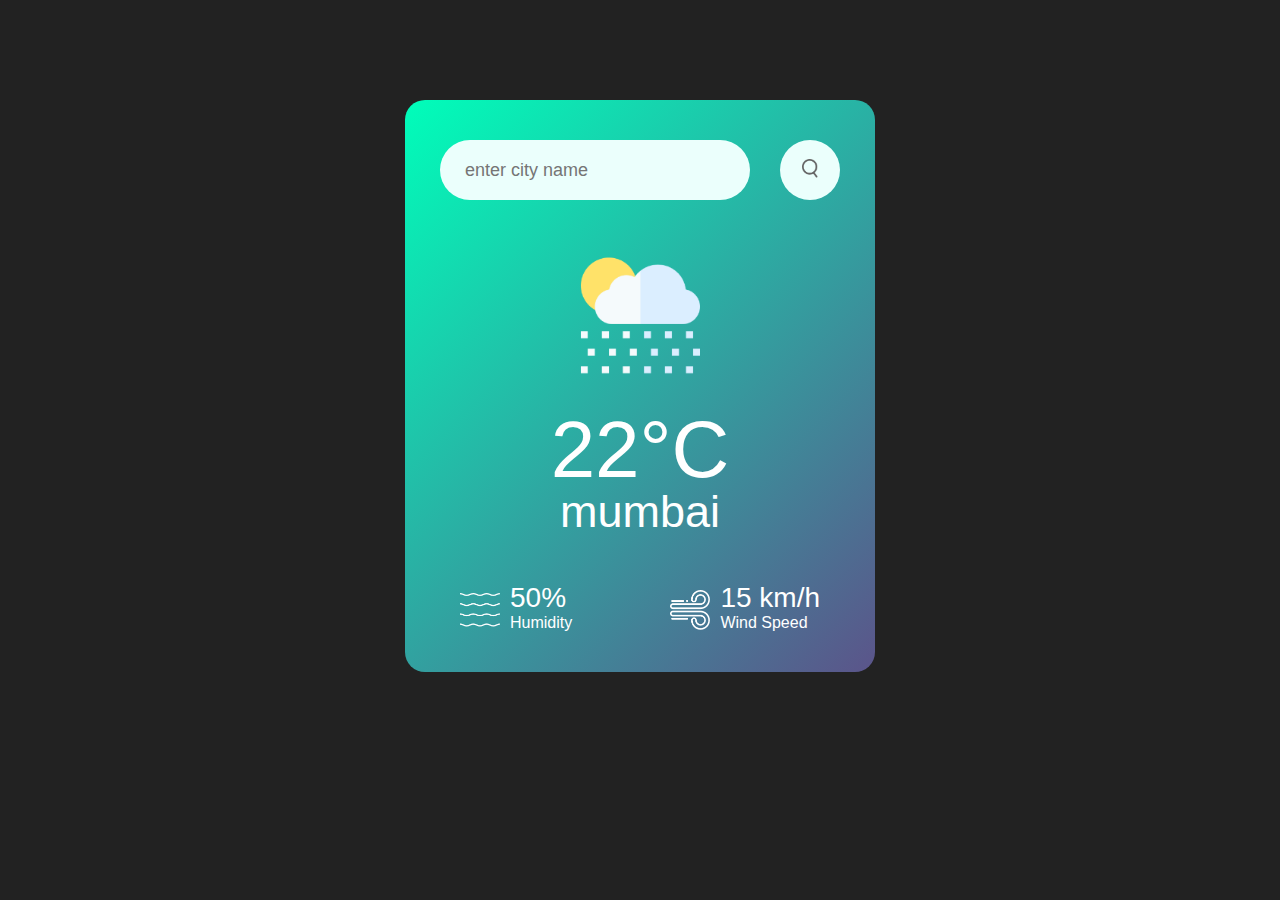
<file: index.html>
<!DOCTYPE html>
<html lang="en">
<head>
    <meta charset="UTF-8">
    <meta http-equiv="X-UA-Compatible" content="IE=edge">
    <meta name="viewport" content="width=device-width, initial-scale=1.0">
    <title>Document</title>
    <link rel="stylesheet" href="style.css">
    <style>
       
    </style>
</head>
<body>

    <div class="card">
        <div class="search">
            <input type="text" placeholder="enter city name" spellcheck="false">
            <button><img src="images/search.png" alt=""></button>
        </div>
        <div class="weather">
            <img src="images/rain.png" class="weather-icon" alt="">
            <h1 class="temp">22°C</h1>
            <h2 class="city">
                mumbai
            </h2>
            <div class="details">
                <div class="col">
                    <img src="images/humidity.png" alt="">
                    <div>
                        <p class="humidity">50%</p>
                        <p>Humidity</p>
                    </div>
                </div>

                <div class="col">
                    <img src="images/wind.png" alt="">
                    <div>
                        <p class="wind">15 km/h</p>
                        <p>Wind Speed</p>
                    </div>
                </div>

            </div>
        </div>
    </div>
    <script>
        // const apiKey =  "5de413db3024453bbc346c7e104b854e";
        //  const apiUrl = "https://api.openweathermap.org/data/2.5/weather?units=metric&q=";
        // const apiUrl = "https://api.openweathermap.org/data/2.5/weather?units=metric";

        const apiKey =  "d45791d82980cb7401e3aec7ec228a6c";
         const apiUrl = "https://api.openweathermap.org/data/2.5/weather?units=metric&q=";
        

        const searchbox = document.querySelector(".search input");
        const searchbtn = document.querySelector(".search button");
        const weatherIcon= document.querySelector(".weather-icon");

   async function checkweather(city){
    const response = await fetch(apiUrl + city +  `&appid=${apiKey}`);
    var data = await response.json("weather-icon");
    console.log(data);

    document.querySelector(".city").innerHTML = data.name;
    document.querySelector(".temp").innerHTML =  Math.round( data.main.temp) +"°C";
    document.querySelector(".humidity").innerHTML = data.main.humidity + "%";
    document.querySelector(".wind").innerHTML = data.wind.speed + " km/h";

    if(data.weather[0].main == "Clouds"){
        weatherIcon.src = "images/clouds.png";

    }
    else if(data.weather[0].main == "Clear"){
        weatherIcon.src = "images/clear.png";
    }
    else if(data.weather[0].main == "Rain"){
        weatherIcon.src = "images/rain.png";
    }
        else if(data.weather[0].main == "Drizzle"){
        weatherIcon.src = "images/drizzle.png";
        }
        else if(data.weather[0].main == "Mist"){
        weatherIcon.src = "images/mist.png";
        }  
   }

   searchbtn.addEventListener("click", ()=>{
    checkweather(searchbox.value);
   })
   checkweather();
    </script>
</body>
</html>
</file>
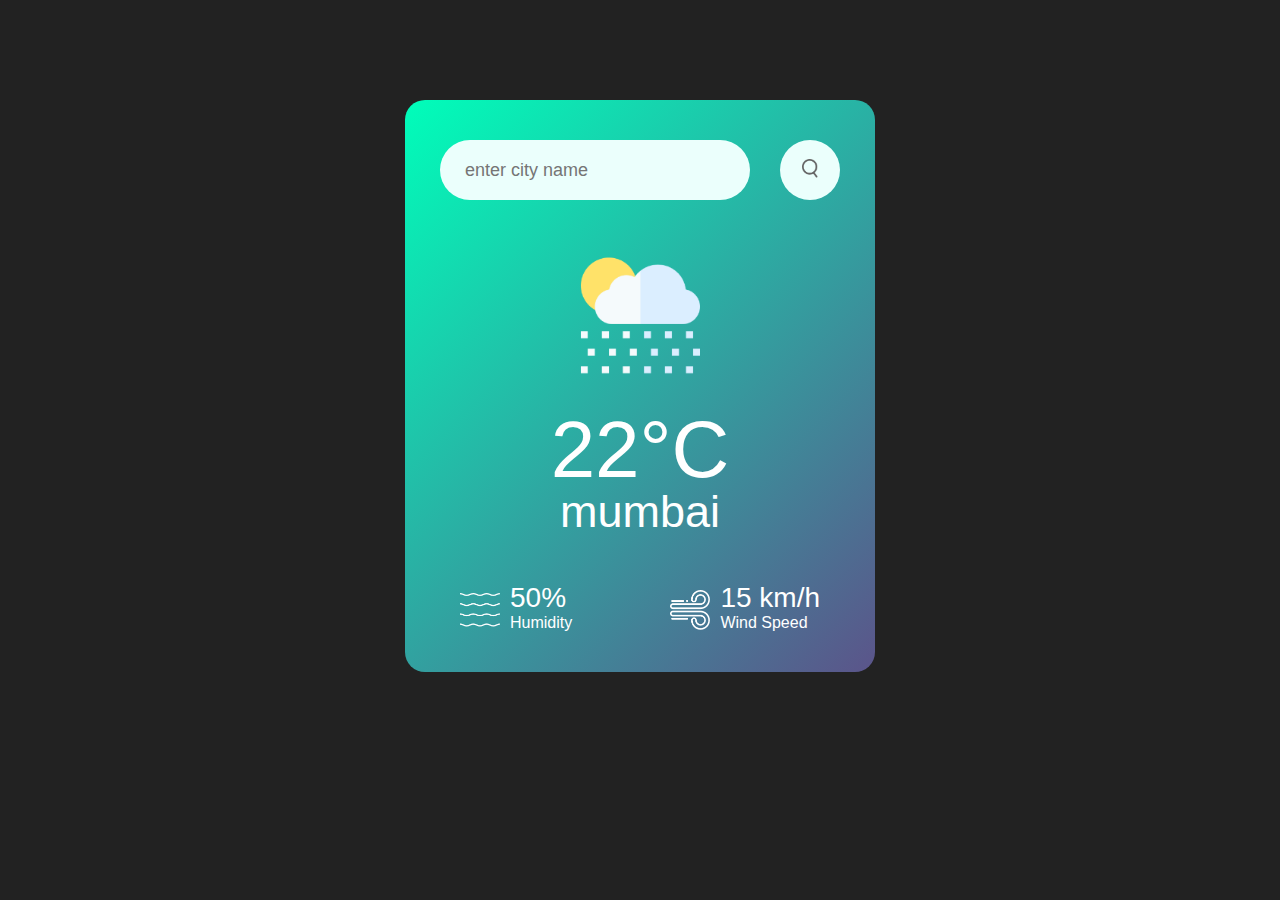
<file: wether.html>
<!DOCTYPE html>
<html lang="en">
<head>
    <meta charset="UTF-8">
    <meta http-equiv="X-UA-Compatible" content="IE=edge">
    <meta name="viewport" content="width=device-width, initial-scale=1.0">
    <title>Document</title>
    <link rel="stylesheet" href="style.css">
    <style>
       
    </style>
</head>
<body>

    <div class="card">
        <div class="search">
            <input type="text" placeholder="enter city name" spellcheck="false">
            <button><img src="images/search.png" alt=""></button>
        </div>
        <div class="weather">
            <img src="images/rain.png" class="weather-icon" alt="">
            <h1 class="temp">22°C</h1>
            <h2 class="city">
                mumbai
            </h2>
            <div class="details">
                <div class="col">
                    <img src="images/humidity.png" alt="">
                    <div>
                        <p class="humidity">50%</p>
                        <p>Humidity</p>
                    </div>
                </div>

                <div class="col">
                    <img src="images/wind.png" alt="">
                    <div>
                        <p class="wind">15 km/h</p>
                        <p>Wind Speed</p>
                    </div>
                </div>

            </div>
        </div>
    </div>
    <script>
        // const apiKey =  "5de413db3024453bbc346c7e104b854e";
        //  const apiUrl = "https://api.openweathermap.org/data/2.5/weather?units=metric&q=";
        // const apiUrl = "https://api.openweathermap.org/data/2.5/weather?units=metric";

        const apiKey =  "d45791d82980cb7401e3aec7ec228a6c";
         const apiUrl = "https://api.openweathermap.org/data/2.5/weather?units=metric&q=";
        

        const searchbox = document.querySelector(".search input");
        const searchbtn = document.querySelector(".search button");
        const weatherIcon= document.querySelector(".weather-icon");

   async function checkweather(city){
    const response = await fetch(apiUrl + city +  `&appid=${apiKey}`);
    var data = await response.json("weather-icon");
    console.log(data);

    document.querySelector(".city").innerHTML = data.name;
    document.querySelector(".temp").innerHTML =  Math.round( data.main.temp) +"°C";
    document.querySelector(".humidity").innerHTML = data.main.humidity + "%";
    document.querySelector(".wind").innerHTML = data.wind.speed + " km/h";

    if(data.weather[0].main == "Clouds"){
        weatherIcon.src = "images/clouds.png";

    }
    else if(data.weather[0].main == "Clear"){
        weatherIcon.src = "images/clear.png";
    }
    else if(data.weather[0].main == "Rain"){
        weatherIcon.src = "images/rain.png";
    }
        else if(data.weather[0].main == "Drizzle"){
        weatherIcon.src = "images/drizzle.png";
        }
        else if(data.weather[0].main == "Mist"){
        weatherIcon.src = "images/mist.png";
        }  
   }

   searchbtn.addEventListener("click", ()=>{
    checkweather(searchbox.value);
   })
   checkweather();
    </script>
</body>
</html>
</file>
<file: style.css>
*{
    padding: 0;
    margin: 0;
    font-family: 'poppins', sans-serif;
    box-sizing: border-box;
}
body
{
    background-color: #222;
}

.card{
    width: 90%;
    max-width: 470px;
    background: linear-gradient(135deg,#00feba,#5b548a);
    color: #fff;
    margin: 100px auto 0;
    border-radius: 20px;
    padding: 40px 35px;
    text-align: center;
}

.search{
    width: 100%;
    display: flex;
    align-items: center;
    justify-content: space-between;
}

.search input{
    border: 0;
    outline: 0;
    background: #ebfffc;
    color: #555;
    padding: 10px 25px;
    height: 60px;
    border-radius: 30px;
    flex: 1;
    margin-right: 30px;
    font-size: 18px;
}

.search button{
    border: 0;
    outline: 0;
    background: #ebfffc;
    border-radius: 50%;
    width: 60px;
    height: 60px;
    cursor: pointer;
}

.search button img{
    width: 16px;
}
.weather-icon{
    width: 170px;
    margin-top: 30px;

}

.weather h1{
 
    font-size: 80px;
    font-weight: 500;
}


.weather h2{
 
    font-size: 45px;
    font-weight: 400;
    margin-top: -10px;
}

.details{
    display: flex;
    align-items: center;
    justify-content: space-between;
    padding: 0 20px;
    margin-top: 50px;
}
.col{
    display: flex;
    align-items: center;
    text-align: left;

}

.col img{
    width: 40px;
    margin-right: 10px;

}

.humidity, .wind{
    font-size: 28px;
    margin-top: -6px;
}
</file>
